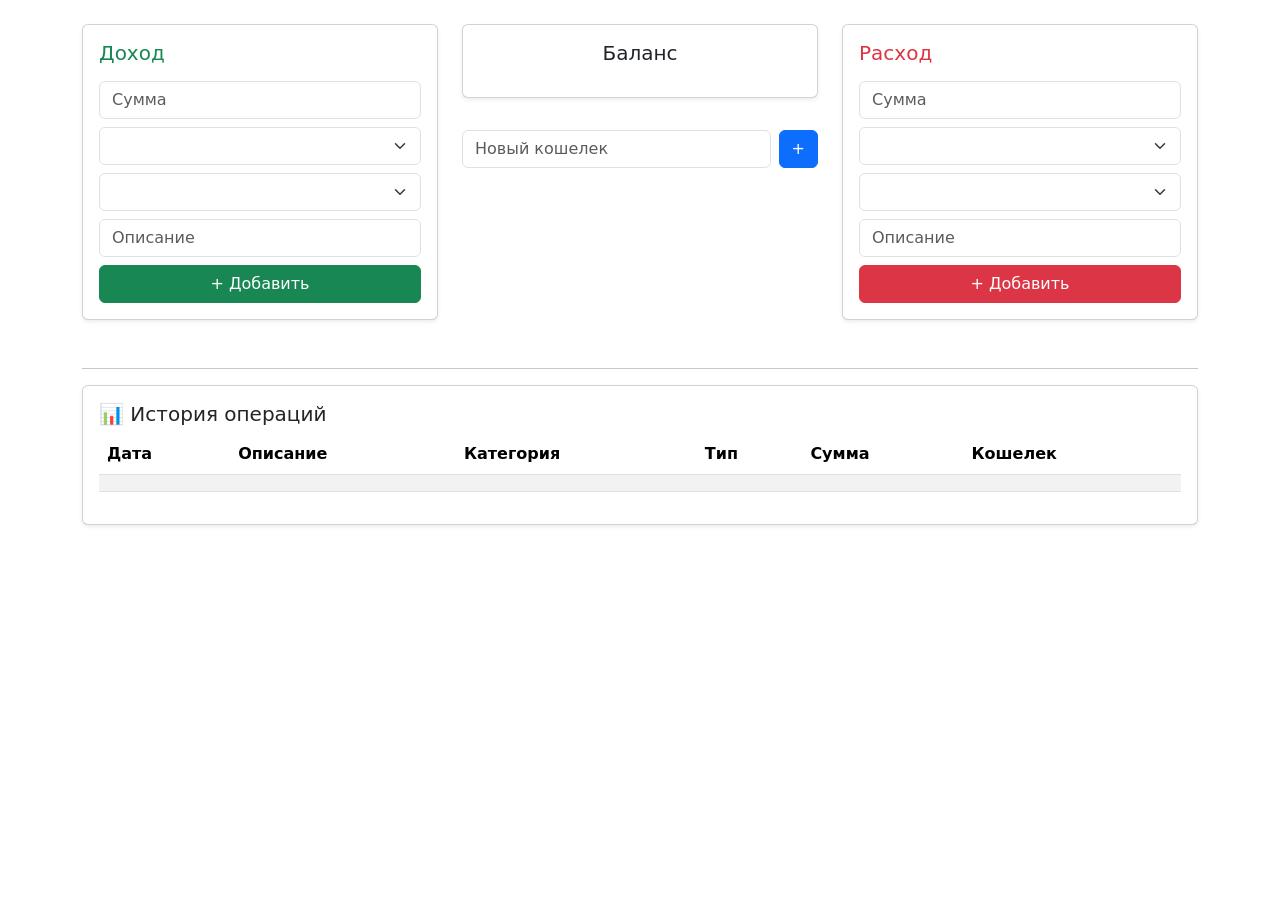
<file: src/main/resources/templates/index.html>
<!DOCTYPE html>
<html xmlns:th="http://www.thymeleaf.org">
<head>
    <meta charset="UTF-8">
    <title>Finance App</title>

    <link href="https://cdn.jsdelivr.net/npm/bootstrap@5.3.0/dist/css/bootstrap.min.css" rel="stylesheet">

    <!-- 👉 подключаем стили header -->
    <link rel="stylesheet" th:href="@{/css/header.css}">
</head>

<body class="container py-4">

<!-- 👉 подключаем header -->
<div th:replace="fragments/header :: header"></div>

<div class="row">

    <!-- ДОХОД -->
    <div class="col-md-4">
        <div class="card p-3 shadow-sm">
            <h5 class="text-success">Доход</h5>
            <h3 th:text="${income}"></h3>

            <form method="post" action="/add">
                <input type="hidden" name="userId" th:value="${userId}"/>
                <input class="form-control mb-2" type="number" name="amount" placeholder="Сумма" required>
                <input type="hidden" name="type" value="INCOME">

                <select class="form-select mb-2" name="category">
                    <option th:each="c : ${incomeCategories}" th:value="${c}" th:text="${c}"></option>
                </select>

                <select class="form-select mb-2" name="wallet">
                    <option th:each="w : ${wallets}" th:value="${w}" th:text="${w}"></option>
                </select>

                <input class="form-control mb-2" name="description" placeholder="Описание">

                <button class="btn btn-success w-100">+ Добавить</button>
            </form>
        </div>
    </div>

    <!-- БАЛАНС -->
    <div class="col-md-4">
        <div class="card p-3 shadow-sm text-center">
            <h5>Баланс</h5>
            <h1 th:text="${balance}"></h1>
        </div>

        <div class="mt-3" th:each="e : ${walletBalances}">
            <div class="d-flex justify-content-between">
                <span th:text="${e.key}"></span>
                <strong th:text="${e.value}"></strong>
            </div>
        </div>

        <form method="post" action="/add-wallet" class="d-flex gap-2 mt-3">
            <input type="hidden" name="userId" th:value="${userId}"/>
            <input type="text" name="wallet" class="form-control" placeholder="Новый кошелек" required>
            <button class="btn btn-primary">+</button>
        </form>
    </div>

    <!-- РАСХОД -->
    <div class="col-md-4">
        <div class="card p-3 shadow-sm">
            <h5 class="text-danger">Расход</h5>
            <h3 th:text="${expense}"></h3>

            <form method="post" action="/add">
                <input type="hidden" name="userId" th:value="${userId}"/>
                <input class="form-control mb-2" type="number" name="amount" placeholder="Сумма" required>
                <input type="hidden" name="type" value="EXPENSE">

                <select class="form-select mb-2" name="category">
                    <option th:each="c : ${expenseCategories}" th:value="${c}" th:text="${c}"></option>
                </select>

                <select class="form-select mb-2" name="wallet">
                    <option th:each="w : ${wallets}" th:value="${w}" th:text="${w}"></option>
                </select>

                <input class="form-control mb-2" name="description" placeholder="Описание">

                <button class="btn btn-danger w-100">+ Добавить</button>
            </form>
        </div>
    </div>

</div>

<hr class="mt-5">

<!-- ИСТОРИЯ -->
<div class="card p-3 shadow-sm">
    <h5>📊 История операций</h5>

    <table class="table table-striped">
        <thead>
        <tr>
            <th>Дата</th>
            <th>Описание</th>
            <th>Категория</th>
            <th>Тип</th>
            <th>Сумма</th>
            <th>Кошелек</th>
        </tr>
        </thead>

        <tbody>
        <tr th:each="t : ${transactions}">
            <td th:text="${#temporals.format(t.date, 'dd.MM.yyyy HH:mm')}"></td>
            <td th:text="${t.description}"></td>
            <td th:text="${t.category}"></td>
            <td th:text="${t.type}"
                th:classappend="${t.type == 'INCOME'} ? 'text-success' : 'text-danger'"></td>
            <td th:text="${t.amount}"></td>
            <td th:text="${t.wallet}"></td>
        </tr>
        </tbody>
    </table>
</div>

<!-- 👉 подключаем JS часов -->
<script th:src="@{/js/clock.js}"></script>

</body>
</html>
</file>
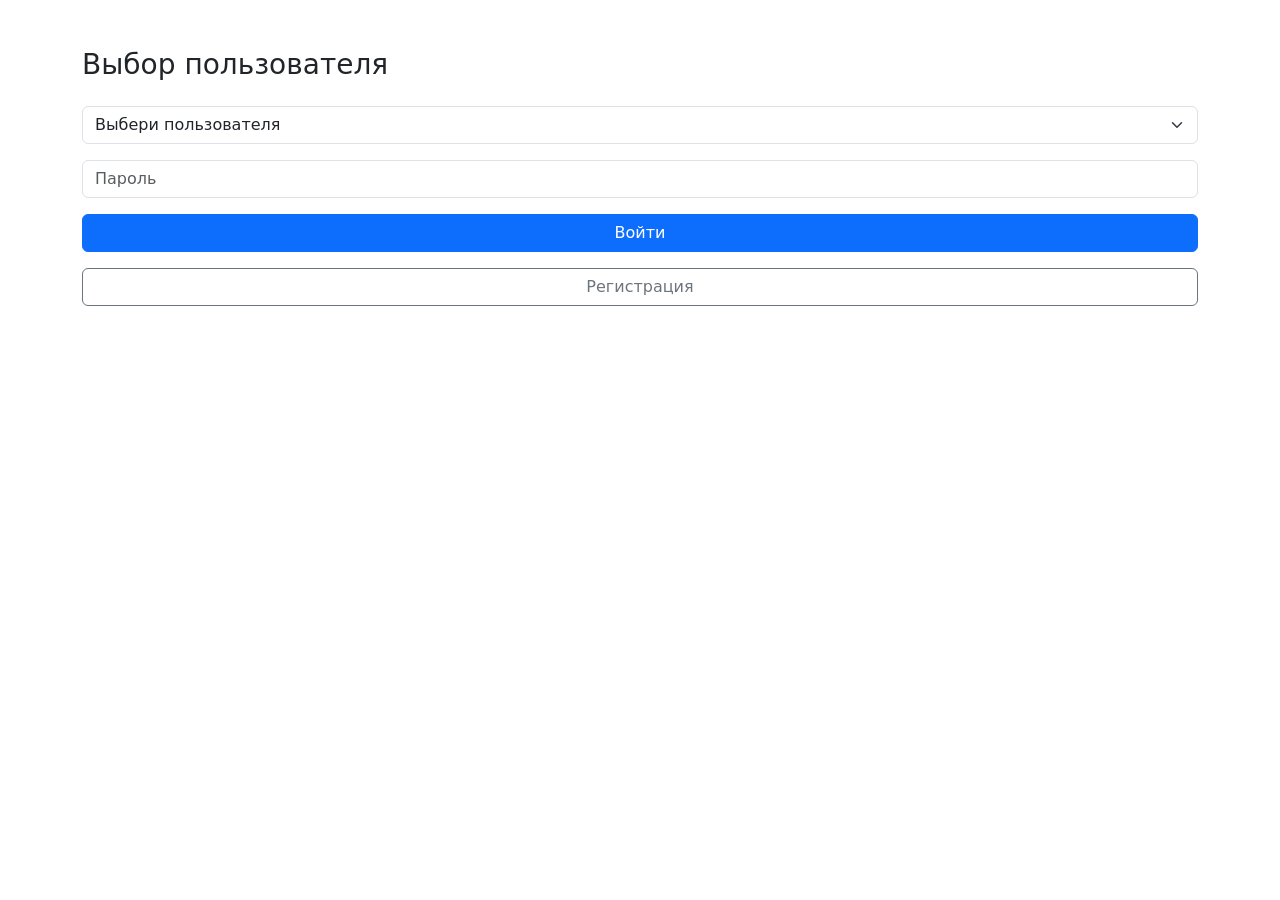
<file: src/main/resources/templates/login.html>
<!DOCTYPE html>
<html xmlns:th="http://www.thymeleaf.org">
<head>
    <meta charset="UTF-8">
    <title>Вход</title>
    <link href="https://cdn.jsdelivr.net/npm/bootstrap@5.3.0/dist/css/bootstrap.min.css" rel="stylesheet">
</head>

<body class="container py-5">

<h3 class="mb-4">Выбор пользователя</h3>

<form method="post" action="/login">

    <!-- 🔽 список пользователей -->
    <select class="form-select mb-3" name="username" required>
        <option value="" disabled selected>Выбери пользователя</option>
        <option th:each="u : ${users}"
                th:value="${u.username}"
                th:text="${u.username}">
        </option>
    </select>

    <!-- 🔑 пароль -->
    <input class="form-control mb-3"
           type="password"
           name="password"
           placeholder="Пароль"
           required>

    <button class="btn btn-primary w-100">Войти</button>

</form>

<a href="/register" class="btn btn-outline-secondary mt-3 w-100">
    Регистрация
</a>

</body>
</html>
</file>
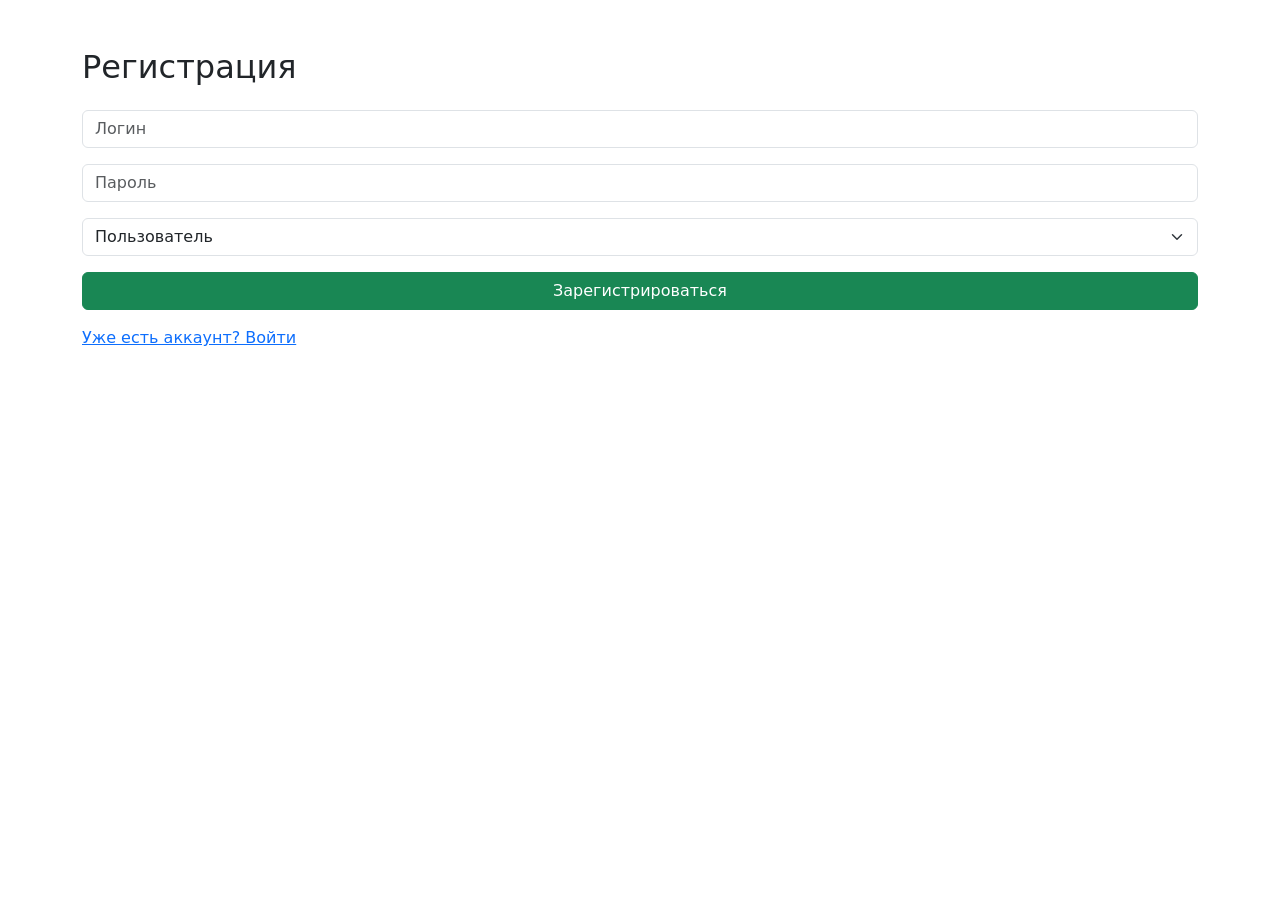
<file: src/main/resources/templates/register.html>
<!DOCTYPE html>
<html xmlns:th="http://www.thymeleaf.org">
<head>
    <meta charset="UTF-8">
    <title>Регистрация</title>

    <link href="https://cdn.jsdelivr.net/npm/bootstrap@5.3.0/dist/css/bootstrap.min.css" rel="stylesheet">
</head>
<body class="container py-5">

    <h2 class="mb-4">Регистрация</h2>

    <form method="post" action="/register">

        <input class="form-control mb-3"
               name="username"
                placeholder="Логин"
                required>

        <input class="form-control mb-3"
               type="password"
                name="password"
                placeholder="Пароль"
                required>

        <select class="form-select mb-3" name="role">
            <option value="ROLE_USER">Пользователь</option>
            <option value="ROLE_ADMIN">Админ</option>
        </select>

        <button class="btn btn-success w-100">Зарегистрироваться</button>

    </form>

    <div class="mt-3">
        <a href="/login">Уже есть аккаунт? Войти</a>
    </div>



</body>
</html>
</file>
